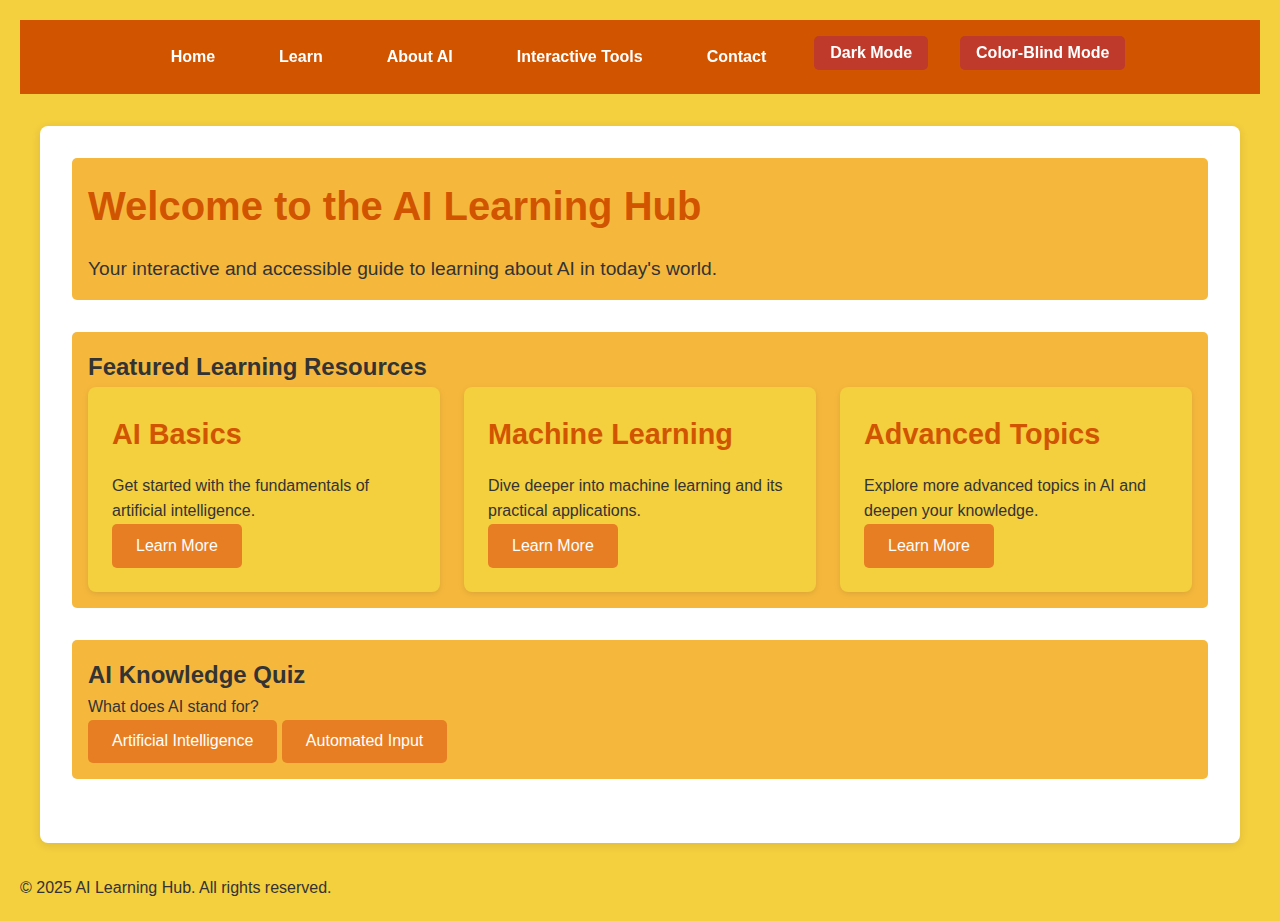
<file: CV_refinement/index.html>
<!DOCTYPE html>
<html lang="en">
<head>
    <meta charset="UTF-8">
    <meta name="viewport" content="width=device-width, initial-scale=1.0">
    <meta http-equiv="X-UA-Compatible" content="ie=edge">
    <title>AI Learning Hub</title>
    <link rel="stylesheet" href="style.css">
    <script src="script.js"></script>
</head>
<body>
    <header>
        <nav class="sticky-nav">
            <ul>
                <li><a href="#" tabindex="1">Home</a></li>
                <li><a href="learn.html" tabindex="2">Learn</a></li>
                <li><a href="about-ai.html" tabindex="3">About AI</a></li>
                <li><a href="tools.html" tabindex="4">Interactive Tools</a></li>
                <li><a href="contact.html" tabindex="5">Contact</a></li>
                <li><button class="dark-mode-toggle" onclick="toggleDarkMode()" tabindex="6">Dark Mode</button></li>
                <li><button class="contrast-toggle" onclick="toggleColorBlindMode()" tabindex="7">Color-Blind Mode</button></li>
            </ul>
        </nav>
    </header>

    <main>
        <section class="intro" id="home">
            <h1>Welcome to the AI Learning Hub</h1>
            <p>Your interactive and accessible guide to learning about AI in today's world.</p>
        </section>

        <section class="learning-resources" id="learn">
            <h2>Featured Learning Resources</h2>
            <div class="resources-grid">
                <div class="resource">
                    <h3>AI Basics</h3>
                    <p>Get started with the fundamentals of artificial intelligence.</p>
                    <button onclick="startLearning('AI Basics')" aria-label="Learn about AI Basics">Learn More</button>
                </div>
                <div class="resource">
                    <h3>Machine Learning</h3>
                    <p>Dive deeper into machine learning and its practical applications.</p>
                    <button onclick="startLearning('Machine Learning')" aria-label="Learn about Machine Learning">Learn More</button>
                </div>
                <div class="resource">
                    <h3>Advanced Topics</h3>
                    <p>Explore more advanced topics in AI and deepen your knowledge.</p>
                    <button onclick="startLearning('Advanced Topics')" aria-label="Learn about Advanced Topics">Learn More</button>
                </div>
            </div>
        </section>

        <section class="quiz-section">
            <h2>AI Knowledge Quiz</h2>
            <p>What does AI stand for?</p>
            <button onclick="checkAnswer('A')">Artificial Intelligence</button>
            <button onclick="checkAnswer('B')">Automated Input</button>
            <p id="quiz-feedback"></p>
        </section>
    </main>

    <footer>
        <p>&copy; 2025 AI Learning Hub. All rights reserved.</p>
    </footer>

</body>
</html>
</file>
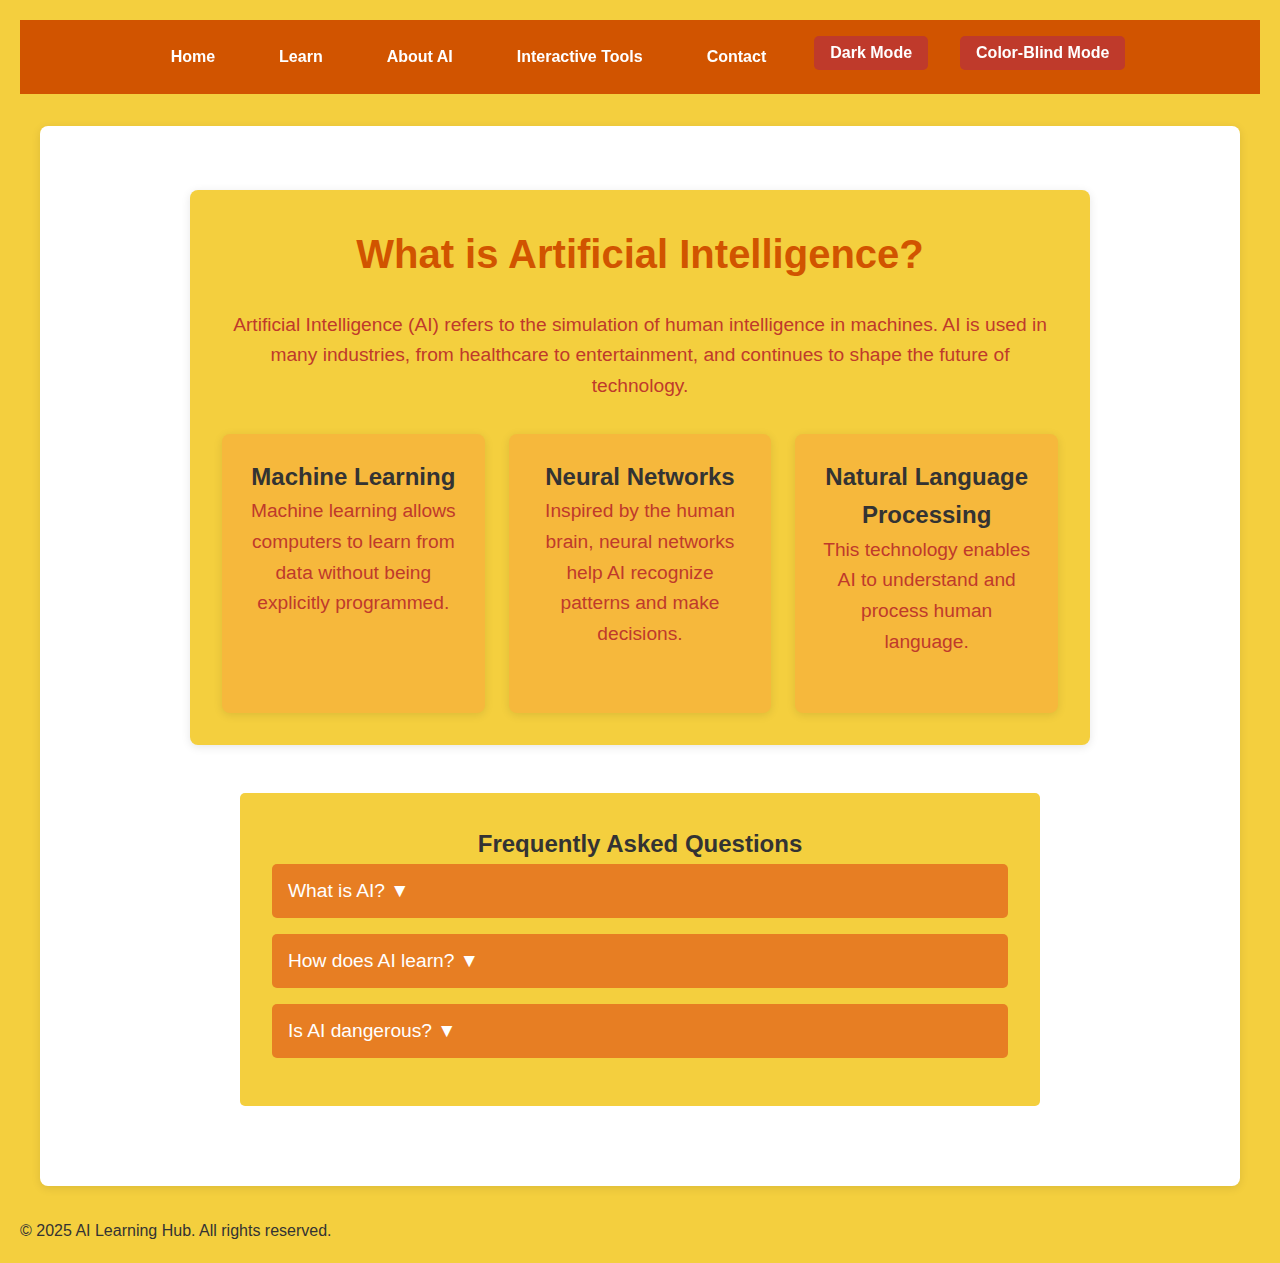
<file: CV_refinement/about-ai.html>
<!DOCTYPE html>
<html lang="en">
<head>
    <meta charset="UTF-8">
    <meta name="viewport" content="width=device-width, initial-scale=1.0">
    <title>About AI - AI Learning Hub</title>
    <link rel="stylesheet" href="style.css">
    <script src="script.js"></script>
</head>
<body>
    <header>
        <nav class="sticky-nav">
            <ul>
                <li><a href="index.html" tabindex="1">Home</a></li>
                <li><a href="learn.html" tabindex="2">Learn</a></li>
                <li><a href="#" tabindex="3">About AI</a></li>
                <li><a href="tools.html" tabindex="4">Interactive Tools</a></li>
                <li><a href="contact.html" tabindex="5">Contact</a></li>
                <li><button class="dark-mode-toggle" onclick="toggleDarkMode()" tabindex="6">Dark Mode</button></li>
                <li><button class="contrast-toggle" onclick="toggleColorBlindMode()" tabindex="7">Color-Blind Mode</button></li>
            </ul>
        </nav>
    </header>

    <main>
        <section class="about-section">
            <h1>What is Artificial Intelligence?</h1>
            <p>Artificial Intelligence (AI) refers to the simulation of human intelligence in machines. AI is used in many industries, from healthcare to entertainment, and continues to shape the future of technology.</p>

            <div class="about-grid">
                <div class="ai-card">
                    <h2>Machine Learning</h2>
                    <p>Machine learning allows computers to learn from data without being explicitly programmed.</p>
                </div>
                <div class="ai-card">
                    <h2>Neural Networks</h2>
                    <p>Inspired by the human brain, neural networks help AI recognize patterns and make decisions.</p>
                </div>
                <div class="ai-card">
                    <h2>Natural Language Processing</h2>
                    <p>This technology enables AI to understand and process human language.</p>
                </div>
            </div>
        </section>

        <section class="faq-section">
            <h2>Frequently Asked Questions</h2>
            <div class="faq">
                <button class="faq-question" onclick="toggleFAQ(0)">What is AI? ▼</button>
                <p class="faq-answer">AI refers to computer systems that can perform tasks typically requiring human intelligence, such as problem-solving, speech recognition, and decision-making.</p>
            </div>
            <div class="faq">
                <button class="faq-question" onclick="toggleFAQ(1)">How does AI learn? ▼</button>
                <p class="faq-answer">AI learns by analyzing data, identifying patterns, and making predictions through algorithms such as machine learning.</p>
            </div>
            <div class="faq">
                <button class="faq-question" onclick="toggleFAQ(2)">Is AI dangerous? ▼</button>
                <p class="faq-answer">AI is a tool. While it can be used for both good and harmful purposes, ethical AI development focuses on ensuring safety and fairness.</p>
            </div>
        </section>
    </main>

    <footer>
        <p>&copy; 2025 AI Learning Hub. All rights reserved.</p>
    </footer>

    <script src="script.js"></script>
</body>
</html>
</file>
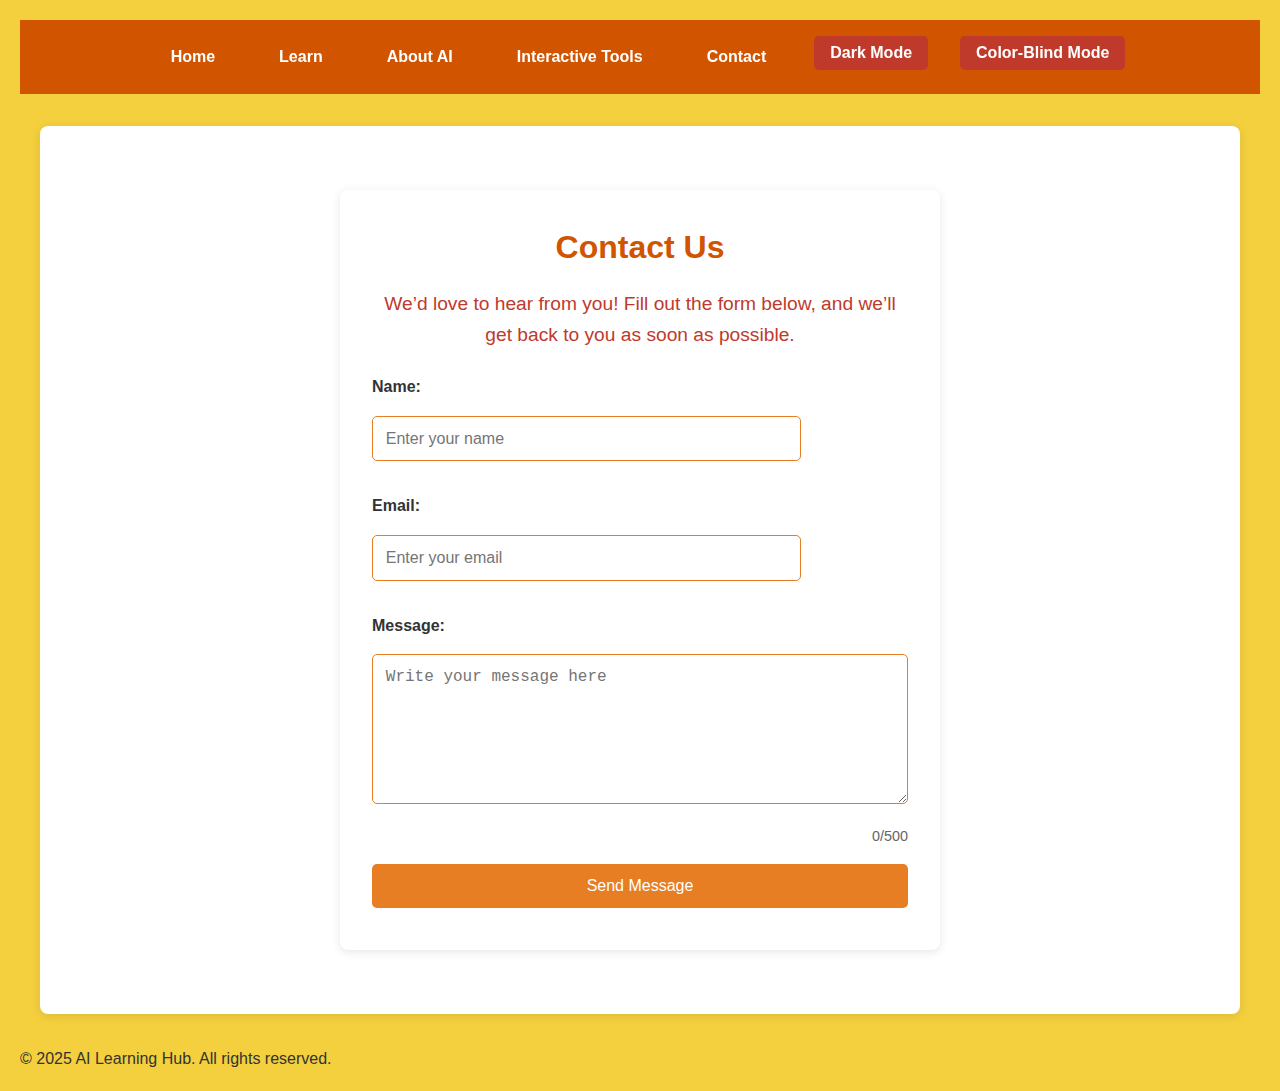
<file: CV_refinement/contact.html>
<!DOCTYPE html>
<html lang="en">
<head>
    <meta charset="UTF-8">
    <meta name="viewport" content="width=device-width, initial-scale=1.0">
    <title>Contact Us - AI Learning Hub</title>
    <link rel="stylesheet" href="style.css">
    <script src="script.js" defer></script>
</head>
<body>
    <header>
        <nav class="sticky-nav">
            <ul>
                <li><a href="index.html" tabindex="1">Home</a></li>
                <li><a href="learn.html" tabindex="2">Learn</a></li>
                <li><a href="about-ai.html" tabindex="3">About AI</a></li>
                <li><a href="tools.html" tabindex="4">Interactive Tools</a></li>
                <li><a href="#" tabindex="5">Contact</a></li>
                <li><button class="dark-mode-toggle" onclick="toggleDarkMode()" tabindex="6">Dark Mode</button></li>
                <li><button class="contrast-toggle" onclick="toggleColorBlindMode()" tabindex="7">Color-Blind Mode</button></li>
            </ul>
        </nav>
    </header>

    <main>
        <section class="contact-section">
            <h1>Contact Us</h1>
            <p>We’d love to hear from you! Fill out the form below, and we’ll get back to you as soon as possible.</p>

            <form id="contact-form">
                <label for="name">Name:</label>
                <input type="text" id="name" name="name" placeholder="Enter your name" required>

                <label for="email">Email:</label>
                <input type="email" id="email" name="email" placeholder="Enter your email" required>

                <label for="message">Message:</label>
                <textarea id="message" name="message" placeholder="Write your message here" maxlength="500" required></textarea>
                <div id="char-counter">0/500</div>

                <button type="submit">Send Message</button>
            </form>

            <div id="form-message"></div>
        </section>
    </main>

    <footer>
        <p>&copy; 2025 AI Learning Hub. All rights reserved.</p>
    </footer>
</body>
</html>
</file>
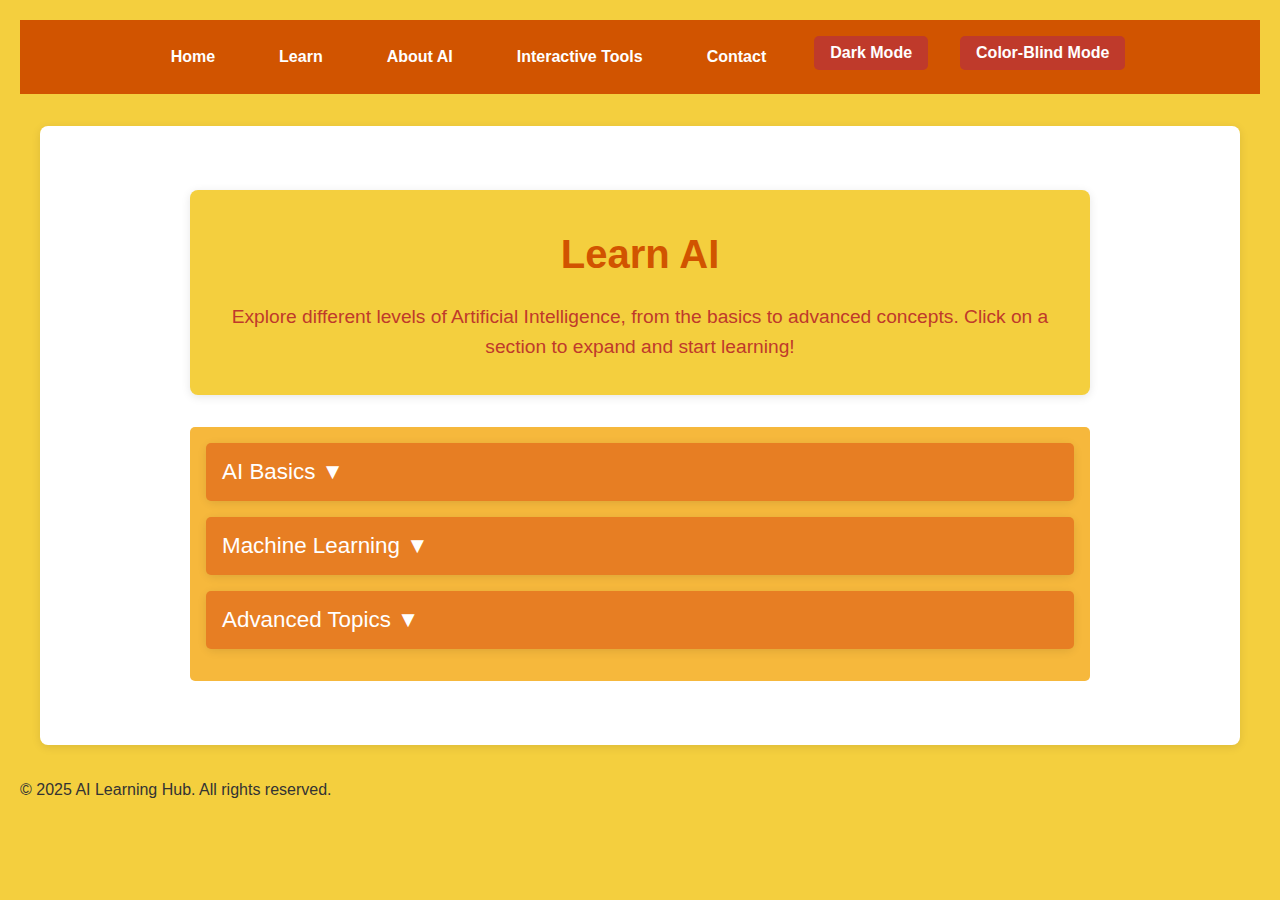
<file: CV_refinement/learn.html>
<!DOCTYPE html>
<html lang="en">
<head>
    <meta charset="UTF-8">
    <meta name="viewport" content="width=device-width, initial-scale=1.0">
    <title>Learn AI - AI Learning Hub</title>
    <link rel="stylesheet" href="style.css">
    <script src="script.js"></script>
</head>
<body>
    <header>
        <nav class="sticky-nav">
            <ul>
                <li><a href="index.html" tabindex="1">Home</a></li>
                <li><a href="#learn.html" tabindex="2">Learn</a></li>
                <li><a href="about-ai.html" tabindex="3">About AI</a></li>
                <li><a href="tools.html" tabindex="4">Interactive Tools</a></li>
                <li><a href="contact.html" tabindex="5">Contact</a></li>
                <li><button class="dark-mode-toggle" onclick="toggleDarkMode()" tabindex="6">Dark Mode</button></li>
                <li><button class="contrast-toggle" onclick="toggleColorBlindMode()" tabindex="7">Color-Blind Mode</button></li>
            </ul>
        </nav>
    </header>

    <main>
        <section class="learn-intro">
            <h1>Learn AI</h1>
            <p>Explore different levels of Artificial Intelligence, from the basics to advanced concepts. Click on a section to expand and start learning!</p>
        </section>

        <section class="learn-sections">
            <div class="learn-topic">
                <button class="topic-title" onclick="toggleTopic(0)">AI Basics ▼</button>
                <div class="topic-content">
                    <p>AI Basics covers fundamental concepts like what AI is, its applications, and how it affects daily life.</p>
                    <ul>
                        <li>What is Artificial Intelligence?</li>
                        <li>Types of AI (Weak AI vs. Strong AI)</li>
                        <li>AI in Everyday Life</li>
                    </ul>
                </div>
            </div>

            <div class="learn-topic">
                <button class="topic-title" onclick="toggleTopic(1)">Machine Learning ▼</button>
                <div class="topic-content">
                    <p>Machine learning is a branch of AI that enables systems to learn and improve from experience without explicit programming.</p>
                    <ul>
                        <li>Supervised vs. Unsupervised Learning</li>
                        <li>Neural Networks and Deep Learning</li>
                        <li>Real-world Applications</li>
                    </ul>
                </div>
            </div>

            <div class="learn-topic">
                <button class="topic-title" onclick="toggleTopic(2)">Advanced Topics ▼</button>
                <div class="topic-content">
                    <p>Explore advanced AI concepts, including reinforcement learning, ethics, and AI-powered creativity.</p>
                    <ul>
                        <li>Reinforcement Learning</li>
                        <li>Ethical Considerations in AI</li>
                        <li>AI and Creativity</li>
                    </ul>
                </div>
            </div>
        </section>
    </main>

    <footer>
        <p>&copy; 2025 AI Learning Hub. All rights reserved.</p>
    </footer>

    <script src="script.js"></script>
</body>
</html>
</file>
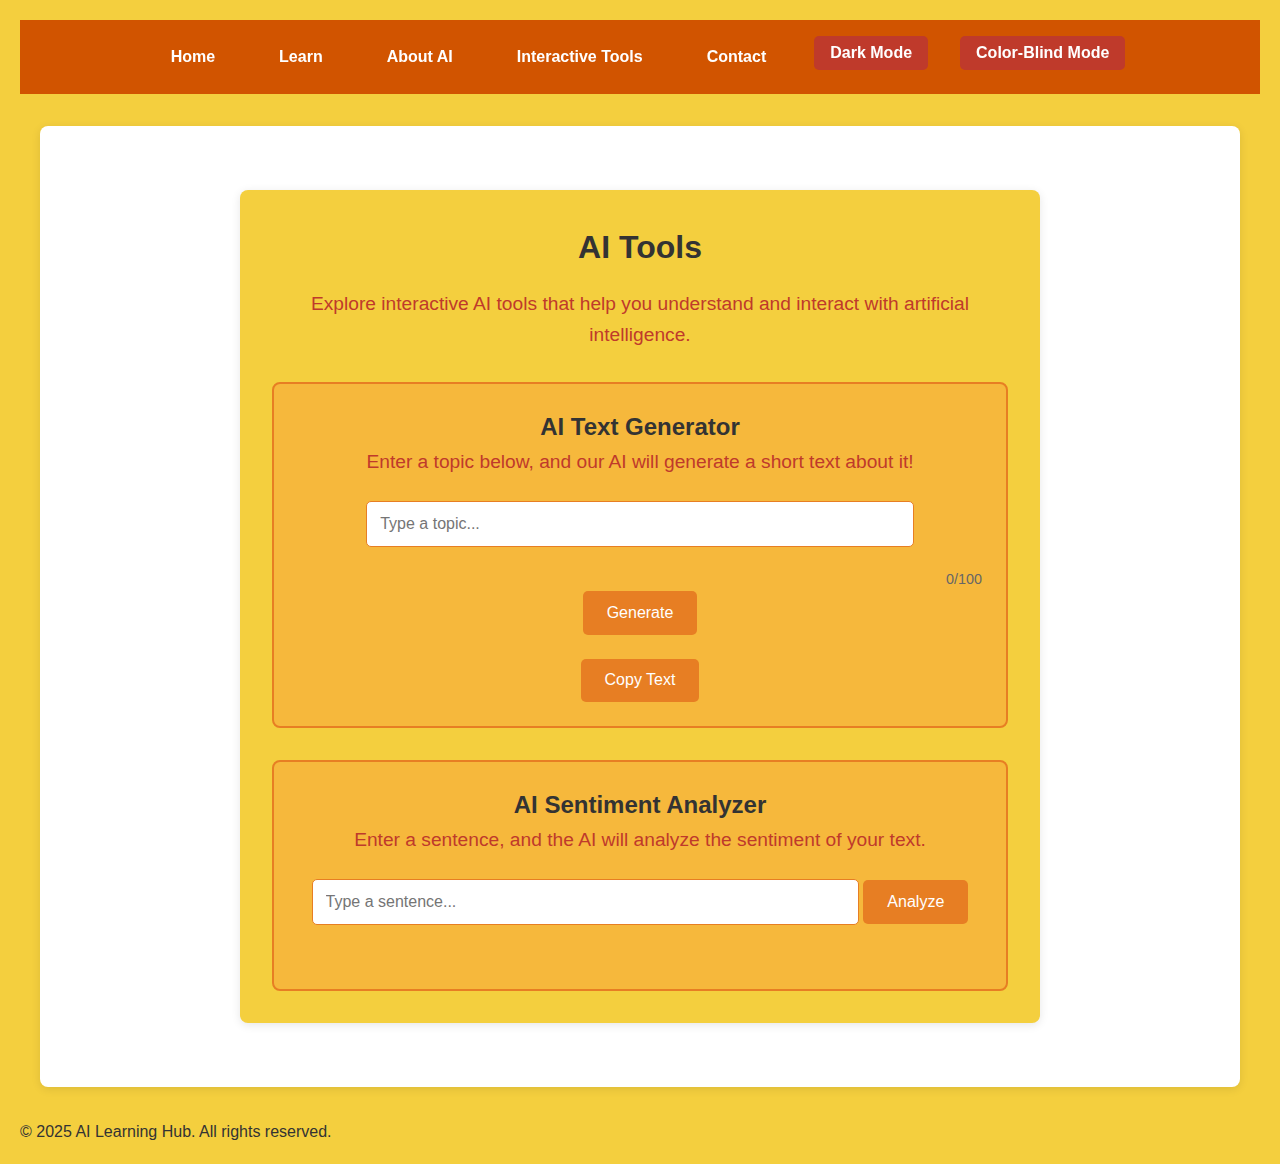
<file: CV_refinement/tools.html>
<!DOCTYPE html>
<html lang="en">
<head>
    <meta charset="UTF-8">
    <meta name="viewport" content="width=device-width, initial-scale=1.0">
    <title>AI Tools - AI Learning Hub</title>
    <link rel="stylesheet" href="style.css">
    <script src="script.js" defer></script>
</head>
<body>
    <header>
        <nav class="sticky-nav">
            <ul>
                <li><a href="index.html" tabindex="1">Home</a></li>
                <li><a href="learn.html" tabindex="2">Learn</a></li>
                <li><a href="about-ai.html" tabindex="3">About AI</a></li>
                <li><a href="#" tabindex="4">Interactive Tools</a></li>
                <li><a href="contact.html" tabindex="5">Contact</a></li>
                <li><button class="dark-mode-toggle" onclick="toggleDarkMode()" tabindex="6">Dark Mode</button></li>
                <li><button class="contrast-toggle" onclick="toggleColorBlindMode()" tabindex="7">Color-Blind Mode</button></li>
            </ul>
        </nav>
    </header>

    <main>
        <section class="tools-section">
            <h1>AI Tools</h1>
            <p>Explore interactive AI tools that help you understand and interact with artificial intelligence.</p>

            <div class="tool">
                <h2>AI Text Generator</h2>
                <p>Enter a topic below, and our AI will generate a short text about it!</p>
                <input type="text" id="ai-input" placeholder="Type a topic..." maxlength="100" tabindex="7">
                <div id="char-counter">0/100</div>
                <button onclick="generateText()" tabindex="8" title="Generate text based on your input">Generate</button>
                <p id="ai-output"></p>
                <button onclick="copyOutput('ai-output')" title="Copy the generated text to clipboard">Copy Text</button>
            </div>

            <div class="tool">
                <h2>AI Sentiment Analyzer</h2>
                <p>Enter a sentence, and the AI will analyze the sentiment of your text.</p>
                <input type="text" id="sentiment-input" placeholder="Type a sentence..." tabindex="9">
                <button onclick="analyzeSentiment()" tabindex="10" title="Analyze the sentiment of your text">Analyze</button>
                <p id="sentiment-output"></p>
            </div>
        </section>
    </main>

    <footer>
        <p>&copy; 2025 AI Learning Hub. All rights reserved.</p>
    </footer>
</body>
</html>
</file>
<file: CV_refinement/style.css>
/* Define Color Variables */
:root {
    --color-1: #f4cf3e; /* Primary Background */
    --color-2: #f6b83c; /* Secondary Accents */
    --color-3: #e77e23; /* Call-to-Action */
    --color-4: #d15400; /* Strong Emphasis */
    --color-5: #bf3a2b; /* Alerts, Errors */
}

/* Reset some default styles */
* {
    margin: 0;
    padding: 0;
    box-sizing: border-box;
}



/* General styling */
body {
    font-family: Arial, sans-serif;
    background-color: var(--color-1);
    color: #333;
    line-height: 1.6;
    padding: 20px;
    transition: background-color 0.3s ease, color 0.3s ease;
}

/* Dark Mode */
body.dark-mode {
    background-color: #121212;
    color: #ffffff;
}

/* Color-Blind Mode */
body.color-blind-mode {
    /* Add specific styles for color-blind accessibility */
    filter: grayscale(100%);
}

a {
    text-decoration: none;
    color: inherit;
}

header {
    background-color: var(--color-4);
    color: #fff;
    padding: 1rem;
    z-index: 10;
}

header nav {
    position: sticky;
    top: 0;
}

header nav ul {
    display: flex;
    list-style: none;
    justify-content: center;
    padding: 0;
}

header nav ul li {
    margin: 0 1rem;
}

header nav ul li a {
    color: #fff;
    font-weight: bold;
    padding: 0.5rem 1rem;
    display: block;
    transition: background-color 0.3s;
}

header nav ul li a:hover {
    background-color: var(--color-3);
}

header nav ul li button {
    padding: 0.5rem 1rem;
    background-color: var(--color-5);
    color: white;
    border: none;
    cursor: pointer;
    font-weight: bold;
    border-radius: 5px;
}

/* Main Content */
main {
    max-width: 1200px;
    margin: 2rem auto;
    padding: 2rem;
    background-color: #fff;
    border-radius: 8px;
    box-shadow: 0 2px 10px rgba(0, 0, 0, 0.1);
}

/* Sections */
section {
    margin-bottom: 2rem;
    background-color: var(--color-2);
    padding: 1rem;
    border-radius: 5px;
}

.intro h1 {
    font-size: 2.5rem;
    margin-bottom: 1rem;
    color: var(--color-4);
}

.intro p {
    font-size: 1.2rem;
}

/* Resources Grid */
.resources-grid {
    display: grid;
    grid-template-columns: repeat(auto-fit, minmax(300px, 1fr));
    gap: 1.5rem;
}

.resource {
    background-color: var(--color-1);
    padding: 1.5rem;
    border-radius: 8px;
    box-shadow: 0 2px 6px rgba(0, 0, 0, 0.1);
    transition: transform 0.3s ease;
}

.resource h3 {
    font-size: 1.8rem;
    margin-bottom: 1rem;
    color: var(--color-4);
}

.resource button {
    padding: 0.8rem 1.5rem;
    background-color: var(--color-3);
    color: #fff;
    border: none;
    border-radius: 5px;
    cursor: pointer;
    transition: background-color 0.3s;
}

.resource button:hover {
    background-color: var(--color-4);
}

.resource:hover {
    transform: translateY(-5px);
}

/* Buttons */
button {
    padding: 0.8rem 2rem;
    font-size: 1rem;
    background-color: var(--color-3);
    color: white;
    border: none;
    border-radius: 5px;
    cursor: pointer;
    transition: background-color 0.3s ease, transform 0.2s ease;
}

button:hover {
    background-color: var(--color-4);
    transform: scale(1.05);
}

/* High contrast mode */
body.high-contrast {
    background-color: black;
    color: white;
}

body.high-contrast header {
    background-color: #000;
}

body.high-contrast footer {
    background-color: #000;
    color: white;
}

/* Contact Page Styling */
.contact-section {
    max-width: 600px;
    margin: 2rem auto;
    padding: 2rem;
    background-color: #fff;
    border-radius: 8px;
    box-shadow: 0 2px 10px rgba(0, 0, 0, 0.1);
    text-align: center;
}

.contact-section h1 {
    font-size: 2rem;
    margin-bottom: 1rem;
    color: var(--color-4);
}

.contact-section p {
    font-size: 1.2rem;
    margin-bottom: 1.5rem;
    color: var(--color-5);
}

form {
    display: flex;
    flex-direction: column;
    gap: 1rem;
}

label {
    font-size: 1rem;
    font-weight: bold;
    text-align: left;
}

input, textarea {
    width: 100%;
    padding: 0.8rem;
    font-size: 1rem;
    border: 1px solid var(--color-3);
    border-radius: 5px;
    transition: border-color 0.3s ease;
}


input:focus, textarea:focus {
    border-color: var(--color-3);
    outline: none;
}

textarea {
    height: 150px;
    resize: vertical;
}

button {
    padding: 0.8rem 1.5rem;
    font-size: 1rem;
    background-color: var(--color-3);
    color: white;
    border: none;
    border-radius: 5px;
    cursor: pointer;
    transition: background-color 0.3s ease, transform 0.2s ease;
}

button:hover {
    background-color: var(--color-4);
    transform: scale(1.05);
}

/* Form Validation Feedback */
input.invalid, textarea.invalid {
    border: 2px solid red;
}

/* Character Counter */
#char-counter {
    font-size: 0.9em;
    color: #666;
    text-align: right;
    margin-top: 5px;
}

/* Loading Spinner */
.spinner {
    display: inline-block;
    width: 16px;
    height: 16px;
    border: 3px solid rgba(0, 0, 0, 0.3);
    border-radius: 50%;
    border-top-color: #000;
    animation: spin 1s ease-in-out infinite;
}

@keyframes spin {
    to { transform: rotate(360deg); }
}

/* Success/Error Message Animation */
#form-message {
    opacity: 0;
    transition: opacity 0.5s;
    margin-top: 10px;
    font-weight: bold;
}

#form-message.visible {
    opacity: 1;
}

/* High Contrast Mode */
body.high-contrast .contact-section {
    background-color: black;
    color: white;
}

body.high-contrast input, 
body.high-contrast textarea {
    background-color: black;
    color: white;
    border-color: white;
}

/* AI Tools Page Styling */
.tools-section {
    max-width: 800px;
    margin: 2rem auto;
    padding: 2rem;
    background-color: var(--color-1);
    border-radius: 8px;
    box-shadow: 0 2px 10px rgba(0, 0, 0, 0.1);
    text-align: center;
}

.tools-section h1 {
    font-size: 2rem;
    margin-bottom: 1rem;
}

.tools-section p {
    font-size: 1.2rem;
    margin-bottom: 1.5rem;
    color: var(--color-5);
}

.tool {
    margin-top: 2rem;
    padding: 1.5rem;
    border: 2px solid var(--color-3);
    border-radius: 8px;
    background-color: var(--color-2);
    transition: transform 0.3s ease, background-color 0.3s ease;
}

.tool:hover {
    background-color: var(--color-1);
    transform: scale(1.02);
}

input {
    width: 80%;
    padding: 0.8rem;
    font-size: 1rem;
    border: 1px solid var(--color-3);
    border-radius: 5px;
    margin-bottom: 1rem;
}

button {
    padding: 0.8rem 1.5rem;
    font-size: 1rem;
    background-color: var(--color-3);
    color: white;
    border: none;
    border-radius: 5px;
    cursor: pointer;
    transition: background-color 0.3s ease, transform 0.2s ease;
}

button:hover {
    background-color: var(--color-4);
    transform: scale(1.05);
}

/* AI Output Styling */
#ai-output, #sentiment-output {
    font-size: 1.1rem;
    font-weight: bold;
    margin-top: 1rem;
}

/* High Contrast Mode */
body.high-contrast .tools-section {
    background-color: black;
    color: white;
}

.positive {
    color: green;
    font-weight: bold;
}

.negative {
    color: red;
    font-weight: bold;
}

/* Tooltips */
button[title] {
    position: relative;
}

button[title]:hover::after {
    content: attr(title);
    position: absolute;
    bottom: 100%;
    left: 50%;
    transform: translateX(-50%);
    background-color: #333;
    color: #fff;
    padding: 5px;
    border-radius: 4px;
    font-size: 0.9em;
    white-space: nowrap;
    z-index: 10;
}

body.high-contrast input {
    background-color: black;
    color: white;
    border-color: white;
}

/* About AI Page Styling */
.about-section {
    max-width: 900px;
    margin: 2rem auto;
    padding: 2rem;
    background-color: var(--color-1);
    border-radius: 8px;
    box-shadow: 0 2px 10px rgba(0, 0, 0, 0.1);
    text-align: center;
}

.about-section h1 {
    font-size: 2.5rem;
    margin-bottom: 1.5rem;
    color: var(--color-4);
}

.about-section p {
    font-size: 1.2rem;
    margin-bottom: 2rem;
    color: var(--color-5);
}

.about-grid {
    display: grid;
    grid-template-columns: repeat(auto-fit, minmax(250px, 1fr));
    gap: 1.5rem;
    justify-content: center;
}

.ai-card {
    padding: 1.5rem;
    border-radius: 8px;
    background-color: var(--color-2);
    box-shadow: 0 2px 10px rgba(0, 0, 0, 0.1);
    transition: transform 0.3s ease, background-color 0.3s ease;
}

.ai-card:hover {
    background-color: var(--color-1);
    transform: scale(1.05);
}


/* FAQ Section */
.faq-section {
    max-width: 800px;
    margin: 3rem auto;
    padding: 2rem;
    text-align: center;
    background-color: var(--color-1);
}

.faq {
    margin-bottom: 1rem;
}

.faq-question {
    width: 100%;
    text-align: left;
    padding: 1rem;
    font-size: 1.2rem;
    background-color: var(--color-3);
    color: white;
    border: none;
    cursor: pointer;
    border-radius: 5px;
    transition: background-color 0.3s ease;
}

.faq-question:hover {
    background-color: var(--color-4);
}

.faq-answer {
    display: none;
    font-size: 1.1rem;
    padding: 1rem;
    background-color: var(--color-2);
    border-radius: 5px;
    margin-top: 5px;
}

/* High Contrast Mode */
body.high-contrast .about-section,
body.high-contrast .faq-section {
    background-color: black;
    color: white;
}

body.high-contrast .ai-card {
    background-color: black;
    color: white;
}

body.high-contrast .faq-question {
    background-color: white;
    color: black;
}

/* Learn Page Styling */
.learn-intro {
    max-width: 900px;
    margin: 2rem auto;
    padding: 2rem;
    text-align: center;
    background-color: var(--color-1);
    border-radius: 8px;
    box-shadow: 0 2px 10px rgba(0, 0, 0, 0.1);
}

.learn-intro h1 {
    font-size: 2.5rem;
    margin-bottom: 1rem;
    color: var(--color-4);
}

.learn-intro p {
    font-size: 1.2rem;
    color: var(--color-5);
}

.learn-sections {
    max-width: 900px;
    margin: 2rem auto;
    padding: 1rem;
}

.learn-topic {
    margin-bottom: 1rem;
    border-radius: 8px;
    background-color: var(--color-2);
    box-shadow: 0 2px 10px rgba(0, 0, 0, 0.1);
}

.topic-title {
    width: 100%;
    text-align: left;
    font-size: 1.4rem;
    padding: 1rem;
    background-color: var(--color-3);
    color: white;
    border: none;
    cursor: pointer;
    border-radius: 5px;
    transition: background-color 0.3s ease;
}

.topic-title:hover {
    background-color: var(--color-4);
}

.topic-content {
    display: none;
    padding: 1rem;
    font-size: 1.2rem;
    background-color: var(--color-1);
    border-radius: 5px;
    margin-top: 5px;
}

.topic-content ul {
    list-style: disc;
    padding-left: 20px;
}

.topic-content ul li {
    margin-bottom: 8px;
}

/* Tooltips */
.tooltip {
    position: relative;
    border-bottom: 1px dotted #007BFF;
    cursor: help;
}

.tooltip:hover::after {
    content: attr(title);
    position: absolute;
    bottom: 100%;
    left: 50%;
    transform: translateX(-50%);
    background-color: #333;
    color: #fff;
    padding: 5px;
    border-radius: 4px;
    font-size: 0.9em;
    white-space: nowrap;
    z-index: 10;
}

/* Quizzes */
.quiz {
    margin-top: 20px;
    padding: 10px;
    background-color: #f9f9f9;
    border-left: 4px solid #007BFF;
}

.quiz button {
    margin: 5px;
    padding: 8px 12px;
    background-color: #007BFF;
    color: white;
    border: none;
    border-radius: 4px;
    cursor: pointer;
}

.quiz button:hover {
    background-color: #0056b3;
}

#quiz-feedback-0, #quiz-feedback-1, #quiz-feedback-2 {
    font-weight: bold;
    margin-top: 10px;
}

/* High Contrast Mode */
body.high-contrast .learn-intro,
body.high-contrast .learn-sections {
    background-color: black;
    color: white;
}

body.high-contrast .topic-content {
    background-color: black;
    color: white;
}

body.high-contrast .topic-title {
    background-color: white;
    color: black;
}

/* Responsive Design */
@media (max-width: 768px) {
    header nav ul {
        flex-direction: column;
    }

    .resources-grid {
        grid-template-columns: 1fr;
    }
}
</file>
